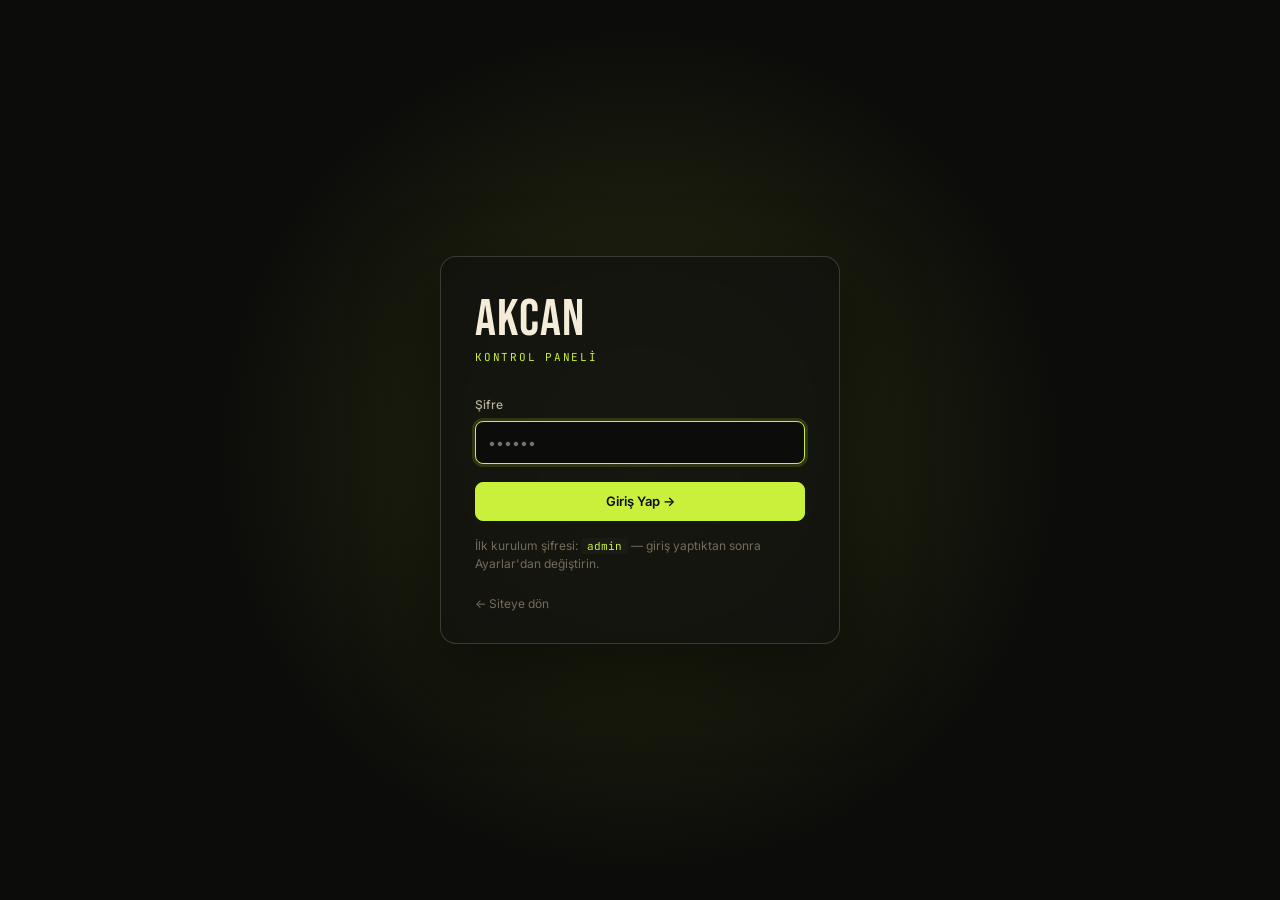
<file: admin.html>
<!DOCTYPE html>
<html lang="tr">
<head>
  <meta charset="utf-8">
  <meta name="viewport" content="width=device-width, initial-scale=1">
  <title>Kontrol Paneli</title>
  <meta name="robots" content="noindex, nofollow">
  <link rel="icon" type="image/svg+xml" href="favicon.svg">
  <link rel="preconnect" href="https://fonts.googleapis.com">
  <link rel="preconnect" href="https://fonts.gstatic.com" crossorigin>
  <link href="https://fonts.googleapis.com/css2?family=Bebas+Neue&family=Fraunces:ital,opsz,wght@0,9..144,300..700;1,9..144,300..700&family=JetBrains+Mono:wght@400;500&family=Inter:wght@400;500;600&display=swap" rel="stylesheet">
  <link rel="stylesheet" href="css/admin.css">
</head>
<body>

  <!-- Giriş ekranı -->
  <section class="login" id="login" hidden>
    <div class="login-glow"></div>
    <form class="login-card" id="loginForm" autocomplete="off">
      <div class="login-brand" id="loginBrand">Akcan</div>
      <div class="login-sub">Kontrol Paneli</div>
      <label class="fld">
        <span>Şifre</span>
        <input type="password" id="loginPass" placeholder="••••••" autofocus required>
      </label>
      <button class="btn btn-acid btn-block" type="submit">Giriş Yap →</button>
      <p class="login-hint" id="loginHint">İlk kurulum şifresi: <code>admin</code> — giriş yaptıktan sonra Ayarlar'dan değiştirin.</p>
      <p class="login-err" id="loginErr" hidden>Şifre hatalı.</p>
      <a class="login-back" href="index.html">← Siteye dön</a>
    </form>
  </section>

  <!-- Panel -->
  <div class="shell" id="shell" hidden>
    <aside class="side" id="side">
      <div class="side-top">
        <a class="side-brand" href="#dashboard" id="sideBrand">Akcan</a>
        <span class="side-tag">Panel</span>
      </div>
      <nav class="side-nav" id="sideNav">
        <div class="side-grp">Genel</div>
        <a href="#dashboard" data-v="dashboard"><i>◎</i>Gösterge Paneli</a>
        <a href="#onizleme" data-v="onizleme"><i>◧</i>Önizleme</a>
        <div class="side-grp">İçerik</div>
        <a href="#videos" data-v="videos"><i>▶</i>Videolar</a>
        <a href="#posts" data-v="posts"><i>✎</i>Yazılar</a>
        <a href="#podcasts" data-v="podcasts"><i>◉</i>Podcast</a>
        <a href="#remixes" data-v="remixes"><i>♫</i>Remixler</a>
        <a href="#books" data-v="books"><i>❐</i>Kitaplar</a>
        <a href="#resources" data-v="resources"><i>❖</i>Kaynaklar</a>
        <a href="#pages" data-v="pages"><i>▤</i>Özel Sayfalar</a>
        <div class="side-grp">Site</div>
        <a href="#featured" data-v="featured"><i>★</i>Öne Çıkan (Hero)</a>
        <a href="#menu" data-v="menu"><i>☰</i>Menü Yönetimi</a>
        <a href="#about" data-v="about"><i>☺</i>Hakkında</a>
        <a href="#sosyal" data-v="sosyal"><i>@</i>Sosyal Medya</a>
        <a href="#settings" data-v="settings"><i>⚙</i>Ayarlar & Tema</a>
        <a href="#yayin" data-v="yayin"><i>⇪</i>Yayın & SEO</a>
        <a href="#backup" data-v="backup"><i>⇅</i>Yedekleme</a>
      </nav>
      <div class="side-foot">
        <a class="pubpill" id="pubStatus" href="#yayin" hidden></a>
        <a class="btn btn-ghost btn-block" href="#onizleme">Siteyi Görüntüle</a>
        <button class="btn btn-link btn-block" id="logout">Çıkış Yap</button>
      </div>
    </aside>

    <div class="main">
      <header class="topbar">
        <button class="hamb" id="hamb" aria-label="Menü"><span></span></button>
        <div class="crumbs" id="crumbs"></div>
        <div class="top-actions" id="topActions"></div>
      </header>
      <div class="view" id="view"></div>
    </div>
  </div>

  <div class="toasts" id="toasts"></div>
  <input type="file" id="hiddenFile" accept="image/*" hidden>

  <script src="js/ornek-icerik.js"></script>
  <script src="js/store.js"></script>
  <script src="js/render.js"></script>
  <script src="js/seo.js"></script>
  <script src="js/yayin.js"></script>
  <script src="js/admin.js"></script>
</body>
</html>
</file>
<file: css/admin.css>
/* ==========================================================================
   Akcan — Kontrol Paneli Stilleri
   ========================================================================== */
:root {
  --bg: #0C0C0A;
  --bg-2: #131310;
  --bg-3: #1A1A16;
  --bg-4: #22221C;
  --fg: #F4ECD8;
  --fg-2: #B8B09A;
  --fg-3: #736C5A;
  --acid: #C9F03A;
  --ink: #0C0C0A;
  --danger: #FF5A4E;
  --rule: rgba(244, 236, 216, .1);
  --rule-2: rgba(244, 236, 216, .18);
  --serif: "Fraunces", Georgia, serif;
  --disp: "Bebas Neue", "Oswald", sans-serif;
  --mono: "JetBrains Mono", ui-monospace, monospace;
  --sans: "Inter", system-ui, -apple-system, "Segoe UI", sans-serif;
  --ease: cubic-bezier(.2, .8, .2, 1);
  --side-w: 260px;
  --view-w: 1240px;
}
* { box-sizing: border-box; }
html, body { margin: 0; background: var(--bg); color: var(--fg); }
body { font-family: var(--sans); font-size: 14px; line-height: 1.5; -webkit-font-smoothing: antialiased; }
a { color: inherit; text-decoration: none; }
button, input, select, textarea { font: inherit; color: inherit; }
::selection { background: var(--acid); color: var(--ink); }
code { font-family: var(--mono); font-size: .92em; background: var(--bg-3); padding: 1px 6px; border-radius: 4px; color: var(--acid); }
[hidden] { display: none !important; }

/* ---------- Butonlar ---------- */
.btn { display: inline-flex; align-items: center; justify-content: center; gap: 8px; padding: 9px 16px; border-radius: 8px; border: 1px solid var(--rule-2); background: var(--bg-3); color: var(--fg); cursor: pointer; font-size: 13px; font-weight: 500; white-space: nowrap; transition: all .18s var(--ease); }
.btn:hover { border-color: var(--fg-3); background: var(--bg-4); }
.btn-acid { background: var(--acid); border-color: var(--acid); color: var(--ink); font-weight: 600; }
.btn-acid:hover { background: color-mix(in srgb, var(--acid) 85%, #fff); border-color: var(--acid); }
.btn-ghost { background: transparent; }
.btn-danger { color: var(--danger); border-color: color-mix(in srgb, var(--danger) 40%, transparent); background: transparent; }
.btn-danger:hover { background: var(--danger); color: #fff; border-color: var(--danger); }
.btn-link { background: transparent; border-color: transparent; color: var(--fg-3); }
.btn-link:hover { background: transparent; border-color: transparent; color: var(--fg); }
.btn-sm { padding: 6px 11px; font-size: 12px; border-radius: 6px; }
.btn-icon { width: 32px; height: 32px; padding: 0; }
.btn-block { width: 100%; }

/* ---------- Giriş ---------- */
.login { min-height: 100vh; display: flex; align-items: center; justify-content: center; position: relative; overflow: hidden; padding: 20px; }
.login-glow { position: absolute; left: 50%; top: 50%; width: 1000px; height: 1000px; transform: translate(-50%, -50%); background: radial-gradient(circle, color-mix(in srgb, var(--acid) 16%, transparent), transparent 60%); pointer-events: none; }
.login-card { position: relative; width: min(400px, 100%); background: rgba(19, 19, 16, .85); backdrop-filter: blur(12px); border: 1px solid var(--rule-2); border-radius: 16px; padding: 40px 34px 30px; box-shadow: 0 30px 80px rgba(0, 0, 0, .5); }
.login-brand { font-family: var(--disp); font-size: 52px; line-height: .9; text-transform: uppercase; letter-spacing: .02em; }
.login-sub { font-family: var(--mono); font-size: 11px; letter-spacing: .16em; text-transform: uppercase; color: var(--acid); margin: 6px 0 30px; }
.login-hint { color: var(--fg-3); font-size: 12px; margin: 16px 0 0; }
.login-err { color: var(--danger); font-size: 13px; margin: 10px 0 0; }
.login-back { display: inline-block; margin-top: 22px; font-size: 12px; color: var(--fg-3); }
.login-back:hover { color: var(--acid); }
.shake { animation: shake .4s; }
@keyframes shake { 20%, 60% { transform: translateX(-8px); } 40%, 80% { transform: translateX(8px); } }

/* ---------- Kabuk ---------- */
.shell { display: flex; min-height: 100vh; }
.side { position: fixed; top: 0; left: 0; bottom: 0; width: var(--side-w); background: var(--bg-2); border-right: 1px solid var(--rule); display: flex; flex-direction: column; z-index: 40; transition: transform .25s var(--ease); }
.side-top { display: flex; align-items: baseline; gap: 10px; padding: 24px 22px 18px; border-bottom: 1px solid var(--rule); }
.side-brand { font-family: var(--disp); font-size: 30px; line-height: 1; text-transform: uppercase; letter-spacing: .02em; max-width: 160px; overflow: hidden; text-overflow: ellipsis; white-space: nowrap; }
.side-tag { font-family: var(--mono); font-size: 10px; letter-spacing: .14em; text-transform: uppercase; color: var(--ink); background: var(--acid); padding: 2px 7px; border-radius: 4px; }
.side-nav { flex: 1; overflow-y: auto; padding: 10px 12px; }
.side-grp { font-family: var(--mono); font-size: 10px; letter-spacing: .14em; text-transform: uppercase; color: var(--fg-3); padding: 16px 10px 6px; }
.side-nav a { display: flex; align-items: center; gap: 12px; padding: 9px 10px; border-radius: 8px; color: var(--fg-2); font-weight: 500; transition: all .15s var(--ease); }
.side-nav a i { font-style: normal; width: 18px; text-align: center; color: var(--fg-3); transition: color .15s; }
.side-nav a:hover { background: var(--bg-3); color: var(--fg); }
.side-nav a.on { background: color-mix(in srgb, var(--acid) 12%, transparent); color: var(--acid); }
.side-nav a.on i { color: var(--acid); }
.side-foot { padding: 14px; border-top: 1px solid var(--rule); display: flex; flex-direction: column; gap: 6px; }

.main { flex: 1; margin-left: var(--side-w); min-width: 0; }
/* Üst çubuk içeriği, geniş ekranda ortalanan .view sütunuyla aynı hizada başlar */
.topbar { position: sticky; top: 0; z-index: 30; display: flex; align-items: center; gap: 16px; padding: 14px max(32px, calc((100% - var(--view-w)) / 2 + 32px)); background: rgba(12, 12, 10, .85); backdrop-filter: blur(10px); -webkit-backdrop-filter: blur(10px); border-bottom: 1px solid var(--rule); min-height: 64px; }
.crumbs { flex: 1; font-family: var(--mono); font-size: 11px; letter-spacing: .1em; text-transform: uppercase; color: var(--fg-3); min-width: 0; white-space: nowrap; overflow: hidden; text-overflow: ellipsis; }
.crumbs a:hover { color: var(--acid); }
.crumbs b { color: var(--fg); font-weight: 500; }
.top-actions { display: flex; gap: 8px; }
.hamb { display: none; width: 38px; height: 38px; border: 1px solid var(--rule-2); background: transparent; border-radius: 8px; cursor: pointer; align-items: center; justify-content: center; }
.hamb span, .hamb span::before, .hamb span::after { display: block; width: 16px; height: 2px; background: var(--fg-2); position: relative; }
.hamb span::before, .hamb span::after { content: ""; position: absolute; left: 0; }
.hamb span::before { top: -5px; } .hamb span::after { top: 5px; }
.view { padding: 32px; max-width: var(--view-w); margin: 0 auto; animation: viewIn .3s var(--ease); }
@keyframes viewIn { from { opacity: 0; transform: translateY(6px); } to { opacity: 1; transform: none; } }

@media (max-width: 960px) {
  .side { width: min(var(--side-w), 86vw); transform: translateX(-100%); visibility: hidden; transition: transform .25s var(--ease), visibility 0s linear .25s; padding-bottom: env(safe-area-inset-bottom); overscroll-behavior: contain; }
  .side.open { transform: none; visibility: visible; box-shadow: 20px 0 60px rgba(0, 0, 0, .5); transition: transform .25s var(--ease); }
  .side-nav a { padding: 11px 10px; }
  .main { margin-left: 0; }
  .hamb { display: inline-flex; }
  .view { padding: 22px 18px calc(32px + env(safe-area-inset-bottom)); }
  .topbar { padding: 12px 18px; }
}

/* ---------- Başlıklar ---------- */
.vh { display: flex; align-items: flex-end; justify-content: space-between; gap: 20px; flex-wrap: wrap; margin-bottom: 26px; }
.vh h1 { font-family: var(--serif); font-weight: 400; font-size: 40px; line-height: 1.05; letter-spacing: -.015em; margin: 0; }
.vh p { color: var(--fg-3); margin: 6px 0 0; max-width: 60ch; }
.vh-actions { display: flex; gap: 8px; flex-wrap: wrap; align-items: center; }
@media (max-width: 600px) {
  .vh { gap: 14px; margin-bottom: 20px; }
  .vh h1 { font-size: 30px; }
  .vh > div:first-child { width: 100%; }
  .vh-actions { width: 100%; }
  .vh-actions > * { flex: 1 1 0; }
}

/* ---------- Kartlar ---------- */
.card { background: var(--bg-2); border: 1px solid var(--rule); border-radius: 12px; padding: 22px; }
.card + .card { margin-top: 18px; }
.card h3 { font-family: var(--mono); font-weight: 400; font-size: 11px; letter-spacing: .14em; text-transform: uppercase; color: var(--fg-3); margin: 0 0 16px; }
/* 6 kart: 6 / 3 / 2 kolon — her kırılımda tam bölünür, satırda yalnız kart kalmaz */
.stats { display: grid; grid-template-columns: repeat(6, minmax(0, 1fr)); gap: 14px; margin-bottom: 18px; }
@media (max-width: 1280px) { .stats { grid-template-columns: repeat(3, minmax(0, 1fr)); } }
@media (max-width: 600px) { .stats { grid-template-columns: repeat(2, minmax(0, 1fr)); gap: 10px; } }
.stat { position: relative; overflow: hidden; display: block; background: var(--bg-2); border: 1px solid var(--rule); border-radius: 12px; padding: 20px; transition: border-color .2s, transform .2s var(--ease); }
.stat:hover { border-color: var(--acid); transform: translateY(-2px); }
.stat .n { font-family: var(--disp); font-size: 54px; line-height: .9; color: var(--acid); }
.stat .l { font-family: var(--mono); font-size: 11px; letter-spacing: .1em; text-transform: uppercase; color: var(--fg-2); margin-top: 8px; }
.stat .ic { position: absolute; right: 16px; top: 14px; font-size: 22px; color: var(--fg-3); opacity: .6; }
@media (max-width: 600px) {
  .stat { padding: 16px; }
  .stat .n { font-size: 44px; }
  .stat .l { font-size: 10px; letter-spacing: .06em; }
}
/* minmax(0, …): uzun başlıklar sütunu genişletip sayfayı yatay taşırmasın */
.grid2 { display: grid; grid-template-columns: minmax(0, 1.5fr) minmax(0, 1fr); gap: 18px; }
@media (max-width: 960px) { .grid2 { grid-template-columns: minmax(0, 1fr); } }
.quick { display: grid; grid-template-columns: repeat(2, minmax(0, 1fr)); gap: 10px; }
.quick .btn { justify-content: flex-start; padding: 14px; white-space: normal; text-align: left; }

/* Gösterge paneli: öne çıkan manşet kartı */
.hcard { margin-bottom: 18px; border-color: color-mix(in srgb, var(--acid) 35%, transparent); background: linear-gradient(135deg, color-mix(in srgb, var(--acid) 6%, transparent), var(--bg-2) 60%); }
.hcard-head { display: flex; justify-content: space-between; align-items: center; flex-wrap: wrap; gap: 12px; margin-bottom: 14px; }
.hcard-eye { font-family: var(--disp); font-size: 13px; letter-spacing: .15em; text-transform: uppercase; color: var(--acid); }
.hcard-title { display: block; font-family: var(--serif); font-size: 22px; line-height: 1.2; margin-top: 4px; color: var(--fg); }
.hcard-title:hover { color: var(--acid); }
.hcard-body { display: flex; gap: 14px; align-items: center; color: var(--fg-2); font-size: 13px; }
.hcard-thumb { width: 72px; height: 42px; flex: none; border-radius: 4px; border: 1px solid var(--rule); background: var(--bg-4) center/cover no-repeat; }
.hcard-body .pill { font-size: 10px; padding: 2px 8px; margin-right: 8px; cursor: default; }
@media (max-width: 600px) {
  .hcard-head .btn { width: 100%; }
  .hcard-body { align-items: flex-start; }
}
.recent { list-style: none; margin: 0; padding: 0; }
.recent li { display: flex; align-items: center; gap: 12px; padding: 10px 0; border-top: 1px solid var(--rule); }
.recent li:first-child { border-top: 0; }
.recent .ty { font-family: var(--mono); font-size: 10px; letter-spacing: .08em; text-transform: uppercase; color: var(--acid); width: 64px; flex: none; }
.recent .tt { flex: 1; min-width: 0; white-space: nowrap; overflow: hidden; text-overflow: ellipsis; }
.recent .tt:hover { color: var(--acid); }
.recent .dt { font-family: var(--mono); font-size: 11px; color: var(--fg-3); white-space: nowrap; }
@media (max-width: 600px) {
  .recent li { gap: 10px; }
  .recent .ty { width: 54px; font-size: 9px; }
  .recent .pill { display: none; }
}
.meter { height: 8px; background: var(--bg-4); border-radius: 4px; overflow: hidden; margin: 10px 0 6px; }
.meter > div { height: 100%; background: var(--acid); border-radius: 4px; }
.muted { color: var(--fg-3); font-size: 12px; }
.alert { display: flex; gap: 12px; align-items: flex-start; padding: 14px 16px; border-radius: 10px; border: 1px solid color-mix(in srgb, var(--acid) 40%, transparent); background: color-mix(in srgb, var(--acid) 7%, transparent); margin-bottom: 18px; color: var(--fg); }
.alert.warn { border-color: color-mix(in srgb, #FFB020 50%, transparent); background: color-mix(in srgb, #FFB020 8%, transparent); }
.alert b { color: var(--acid); }
.alert.warn b { color: #FFB020; }

/* ---------- Tablo ---------- */
.toolbar { display: flex; gap: 10px; align-items: center; flex-wrap: wrap; margin-bottom: 14px; }
.search { flex: 1; min-width: 200px; max-width: 360px; position: relative; }
/* [type=search]: genel form kuralı sonra geldiği için sol boşluk eziliyor, simge metnin üstüne biniyordu */
.search input[type=search] { width: 100%; padding: 9px 12px 9px 34px; }
.search::before { content: "⌕"; position: absolute; left: 12px; top: 50%; transform: translateY(-52%); color: var(--fg-3); font-size: 16px; }
.tbl-wrap { background: var(--bg-2); border: 1px solid var(--rule); border-radius: 12px; overflow: auto; }
.tbl { width: 100%; border-collapse: collapse; min-width: 640px; }
.tbl th { text-align: left; font-family: var(--mono); font-weight: 400; font-size: 10px; letter-spacing: .12em; text-transform: uppercase; color: var(--fg-3); padding: 12px 16px; border-bottom: 1px solid var(--rule); background: var(--bg-2); }
.tbl td { padding: 12px 16px; border-bottom: 1px solid var(--rule); vertical-align: middle; }
.tbl tr:last-child td { border-bottom: 0; }
.tbl tbody tr { transition: background .15s; }
.tbl tbody tr:hover { background: var(--bg-3); }
.tbl .ti { display: flex; align-items: center; gap: 14px; min-width: 0; }
.tbl .th { width: 64px; height: 40px; flex: none; border-radius: 5px; background: var(--bg-4) center/cover no-repeat; border: 1px solid var(--rule); }
.tbl .th.sq { width: 40px; }
.tbl .tn { font-weight: 500; color: var(--fg); cursor: pointer; }
.tbl .tn:hover { color: var(--acid); }
.tbl .ts { font-size: 12px; color: var(--fg-3); margin-top: 2px; }
.tbl .acts { display: flex; gap: 6px; justify-content: flex-end; }
.tbl .dt { font-family: var(--mono); font-size: 12px; color: var(--fg-2); white-space: nowrap; }
.pill { display: inline-flex; align-items: center; gap: 6px; font-family: var(--mono); font-size: 10px; letter-spacing: .08em; text-transform: uppercase; padding: 4px 10px; border-radius: 999px; border: 1px solid var(--rule-2); color: var(--fg-3); background: transparent; cursor: pointer; }
.pill::before { content: ""; width: 6px; height: 6px; border-radius: 50%; background: currentColor; }
.pill.on { color: var(--acid); border-color: color-mix(in srgb, var(--acid) 40%, transparent); background: color-mix(in srgb, var(--acid) 8%, transparent); }
.star { color: var(--acid); margin-left: 6px; font-size: 12px; }
.smp { display: inline-block; margin-left: 8px; padding: 1px 7px; border: 1px solid var(--rule-2); border-radius: 4px; font-size: 10px; font-weight: 500; letter-spacing: .06em; text-transform: uppercase; color: var(--fg-3); vertical-align: 2px; }
.smp.warn { color: #FFB020; border-color: color-mix(in srgb, #FFB020 50%, transparent); }
/* Mobil: tablo satırları kartlara dönüşür — başlık / tarih + durum / eşit genişlikte işlemler */
@media (max-width: 720px) {
  .tbl { min-width: 0; }
  .tbl thead { display: none; }
  .tbl tbody { display: block; }
  .tbl tr { display: grid; grid-template-columns: minmax(0, 1fr) auto; align-items: center; gap: 12px; padding: 14px 16px; border-bottom: 1px solid var(--rule); }
  .tbl tbody tr:last-child { border-bottom: 0; }
  .tbl td { display: block; padding: 0; border: 0; }
  .tbl td:first-child, .tbl td:last-child { grid-column: 1 / -1; }
  .tbl td:nth-child(3) { justify-self: end; }
  .tbl .acts { justify-content: stretch; }
  .tbl .acts > * { flex: 1 1 0; }
}
.empty { padding: 60px 20px; text-align: center; color: var(--fg-3); }
.empty b { display: block; font-family: var(--serif); font-weight: 400; font-size: 24px; color: var(--fg-2); margin-bottom: 8px; }

/* ---------- Form ---------- */
input[type=text], input[type=url], input[type=email], input[type=number], input[type=date], input[type=password], input[type=search], select, textarea {
  width: 100%; background: var(--bg); border: 1px solid var(--rule-2); border-radius: 8px; padding: 10px 12px; outline: 0; transition: border-color .15s, box-shadow .15s;
}
input:focus, select:focus, textarea:focus { border-color: var(--acid); box-shadow: 0 0 0 3px color-mix(in srgb, var(--acid) 15%, transparent); }
textarea { resize: vertical; min-height: 90px; line-height: 1.55; }
input[type=date] { color-scheme: dark; }
select { appearance: none; background-image: linear-gradient(45deg, transparent 50%, var(--fg-3) 50%), linear-gradient(135deg, var(--fg-3) 50%, transparent 50%); background-position: calc(100% - 18px) 50%, calc(100% - 13px) 50%; background-size: 5px 5px; background-repeat: no-repeat; padding-right: 34px; }
.fld { display: block; margin-bottom: 18px; }
.fld > span, .fld-l { display: block; font-size: 12px; font-weight: 500; color: var(--fg-2); margin-bottom: 7px; }
.fld small, .help { display: block; color: var(--fg-3); font-size: 12px; margin-top: 6px; }
.fld .req { color: var(--acid); }
.fld-title input { font-family: var(--serif); font-size: 26px; padding: 12px 14px; }
.form-grid { display: grid; grid-template-columns: minmax(0, 1fr) 320px; gap: 22px; align-items: start; }
.form-main, .form-side { min-width: 0; }
.form-side { position: sticky; top: 84px; display: flex; flex-direction: column; gap: 18px; }
.form-side .card { margin: 0; }
.row2 { display: grid; grid-template-columns: 1fr 1fr; gap: 14px; }
@media (max-width: 1100px) { .form-grid { grid-template-columns: minmax(0, 1fr); } .form-side { position: static; } }
@media (max-width: 600px) { .row2 { grid-template-columns: 1fr; } }
.form-foot { display: flex; gap: 10px; justify-content: flex-end; margin-top: 10px; }
@media (max-width: 600px) { .form-foot > * { flex: 1 1 0; } }

/* Öne çıkan manşet ince ayar alanları */
.feat-grid { display: grid; grid-template-columns: repeat(2, minmax(0, 1fr)); gap: 0 16px; }
@media (max-width: 600px) { .feat-grid { grid-template-columns: minmax(0, 1fr); } }


.empty-acts { display: flex; justify-content: center; flex-wrap: wrap; gap: 8px; }
.backup-grid { display: grid; grid-template-columns: repeat(2, minmax(0, 1fr)); gap: 14px; }
@media (max-width: 760px) { .backup-grid { grid-template-columns: minmax(0, 1fr); } }

/* Kaydırıcı + altında iki uçta etiket */
.range { width: 100%; accent-color: var(--acid); cursor: pointer; margin: 0; }
.range-labels { display: flex; justify-content: space-between; gap: 12px; margin-top: 6px; font-size: 11px; color: var(--fg-3); }

/* Anahtar (toggle) */
.sw { display: flex; align-items: center; justify-content: space-between; gap: 12px; padding: 10px 0; cursor: pointer; user-select: none; }
.sw + .sw { border-top: 1px solid var(--rule); }
.sw .swl { font-weight: 500; }
.sw .swl small { display: block; font-weight: 400; color: var(--fg-3); font-size: 12px; margin-top: 2px; }
.sw input { display: none; }
.sw .tg { position: relative; width: 40px; height: 22px; border-radius: 999px; background: var(--bg-4); border: 1px solid var(--rule-2); flex: none; transition: all .2s var(--ease); }
.sw .tg::after { content: ""; position: absolute; left: 2px; top: 2px; width: 16px; height: 16px; border-radius: 50%; background: var(--fg-3); transition: all .2s var(--ease); }
.sw input:checked + .tg { background: var(--acid); border-color: var(--acid); }
.sw input:checked + .tg::after { left: 20px; background: var(--ink); }

/* Sosyal medya: adres + görünürlük anahtarı */
.so-list { display: grid; grid-template-columns: 1fr 1fr; gap: 12px; }
.so-row { display: grid; grid-template-columns: 42px minmax(0, 1fr) auto; align-items: center; gap: 14px; padding: 14px 16px; background: var(--bg); border: 1px solid var(--rule); border-radius: 10px; transition: border-color .2s var(--ease); }
.so-row:focus-within { border-color: var(--rule-2); }
.so-ic { display: inline-flex; align-items: center; justify-content: center; width: 42px; height: 42px; border-radius: 50%; border: 1px solid var(--rule-2); color: var(--acid); transition: all .2s var(--ease); }
.so-ic svg { width: 18px; height: 18px; }
.so-row .fld { margin: 0; }
.so-row .sw { padding: 0; gap: 10px; }
.so-st { width: 34px; text-align: right; font-size: 12px; color: var(--acid); }
.so-hint { margin-top: 6px; font-size: 11.5px; color: var(--fg-3); }
.so-hint.ok { color: var(--acid); }
.so-hint.warn { color: #FFB020; }
.so-row.off .so-ic { color: var(--fg-3); border-color: var(--rule); opacity: .6; }
.so-row.off .fld input { opacity: .45; }
.so-row.off .so-st { color: var(--fg-3); }
@media (max-width: 1100px) { .so-list { grid-template-columns: minmax(0, 1fr); } }
@media (max-width: 600px) {
  .so-row { grid-template-columns: 36px minmax(0, 1fr); padding: 12px; gap: 10px 12px; }
  .so-ic { width: 36px; height: 36px; }
  .so-row .sw { grid-column: 2; justify-content: flex-end; flex-direction: row-reverse; }
  .so-st { width: auto; text-align: left; }
}

/* Görsel alanı */
.imgf .prev { position: relative; aspect-ratio: 16/9; max-height: 280px; border-radius: 8px; border: 1px dashed var(--rule-2); background: var(--bg) center/cover no-repeat; display: flex; align-items: center; justify-content: center; color: var(--fg-3); font-size: 12px; margin-bottom: 8px; overflow: hidden; cursor: pointer; transition: border-color .2s; }
.imgf .prev:hover { border-color: var(--acid); }
.imgf .prev.sq { aspect-ratio: 1; max-height: 340px; }
.imgf .prev.tall { aspect-ratio: 2/3; max-height: none; max-width: 220px; margin-inline: auto; }
.imgf .prev.has { border-style: solid; color: transparent; }
.imgf .prev .x { position: absolute; top: 6px; right: 6px; width: 26px; height: 26px; border-radius: 50%; background: rgba(0, 0, 0, .7); color: #fff; border: 0; cursor: pointer; display: none; }
.imgf .prev.has .x { display: block; }
.imgf .ctl { display: flex; gap: 6px; }
.imgf .ctl input { flex: 1; font-size: 12px; padding: 8px 10px; }

/* Etiket girişi */
.tagin { display: flex; flex-wrap: wrap; gap: 6px; padding: 7px; background: var(--bg); border: 1px solid var(--rule-2); border-radius: 8px; cursor: text; }
.tagin:focus-within { border-color: var(--acid); box-shadow: 0 0 0 3px color-mix(in srgb, var(--acid) 15%, transparent); }
.tagin .tg-i { display: inline-flex; align-items: center; gap: 6px; background: var(--bg-4); border: 1px solid var(--rule-2); border-radius: 999px; padding: 3px 6px 3px 11px; font-size: 12px; }
.tagin .tg-i button { border: 0; background: transparent; color: var(--fg-3); cursor: pointer; padding: 0 3px; font-size: 14px; line-height: 1; }
.tagin .tg-i button:hover { color: var(--danger); }
.tagin input { flex: 1; min-width: 100px; border: 0 !important; box-shadow: none !important; padding: 4px; background: transparent; }

/* YouTube önizleme */
.ytprev { max-width: 420px; margin-top: 10px; aspect-ratio: 16/9; border-radius: 8px; background: var(--bg) center/cover no-repeat; border: 1px solid var(--rule); display: none; }
.ytprev.has { display: block; }

/* ---------- Zengin metin editörü ---------- */
/* .rte'de overflow:hidden yok: yapışkan araç çubuğunu kendi içinde 64px aşağı itip boşluk oluşturuyordu */
.rte { border: 1px solid var(--rule-2); border-radius: 10px; background: var(--bg); }
.rte:focus-within { border-color: var(--acid); }
.rte-bar { display: flex; flex-wrap: wrap; gap: 2px; padding: 6px; border-bottom: 1px solid var(--rule); border-radius: 9px 9px 0 0; background: var(--bg-2); position: sticky; top: 64px; z-index: 5; }
.rte-bar button { min-width: 32px; height: 32px; padding: 0 8px; border: 0; border-radius: 6px; background: transparent; color: var(--fg-2); cursor: pointer; font-size: 13px; font-weight: 600; transition: all .12s; }
.rte-bar button:hover { background: var(--bg-4); color: var(--fg); }
.rte-bar button.on { background: var(--acid); color: var(--ink); }
.rte-bar .sep { width: 1px; background: var(--rule-2); margin: 6px 4px; }
.rte-body { min-height: 320px; padding: 22px 26px; outline: 0; font-family: var(--serif); font-size: 18px; line-height: 1.7; color: #E8E0CC; }
.rte-body:empty::before { content: attr(data-ph); color: var(--fg-3); font-style: italic; }
.rte-body p { margin: 0 0 1em; }
.rte-body h2 { font-weight: 500; font-size: 28px; margin: 1.4em 0 .4em; color: var(--fg); }
.rte-body h3 { font-weight: 500; font-size: 22px; margin: 1.2em 0 .4em; color: var(--fg); }
.rte-body a { color: var(--acid); }
.rte-body blockquote { margin: 1.2em 0; padding-left: 22px; border-left: 3px solid var(--acid); font-style: italic; font-size: 22px; color: var(--fg); }
.rte-body img { max-width: 100%; height: auto; border-radius: 4px; }
.rte-body .embed { position: relative; aspect-ratio: 16/9; background: #000; margin: 1em 0; }
.rte-body .embed iframe { position: absolute; inset: 0; width: 100%; height: 100%; border: 0; pointer-events: none; }
.rte-body hr { border: 0; height: 1px; background: var(--rule-2); margin: 2em 0; }
.rte-body li::marker { color: var(--acid); }
.rte-src { display: block; width: 100%; min-height: 320px; border: 0 !important; border-radius: 0 0 9px 9px !important; box-shadow: none !important; font-family: var(--mono); font-size: 13px; padding: 18px; background: var(--bg); }
.rte-body { overflow-wrap: anywhere; }
.rte-body::after { content: ""; display: block; clear: both; }
/* Editör içi görsel önizlemesi: sitedeki yerleşime benzer, tıklanınca düzenlenir */
.rte-body figure { position: relative; max-width: 70%; margin: 1.4em auto; cursor: pointer; outline: 1px dashed transparent; outline-offset: 6px; transition: outline-color .15s; }
.rte-body figure:hover { outline-color: var(--acid); }
.rte-body figure img { display: block; width: 100%; height: auto; margin: 0; border-radius: 4px; }
.rte-body figure::after { content: "ORTADA"; position: absolute; top: 8px; left: 8px; padding: 2px 7px; border-radius: 3px; background: rgba(0, 0, 0, .72); color: var(--acid); font-family: var(--mono); font-size: 10px; letter-spacing: .08em; }
.rte-body figure.flo { float: right; width: 42%; max-width: none; margin: 4px 0 12px 24px; }
.rte-body figure.flo::after { content: "SAĞA YASLI"; }
.rte-body figure.flo-left { float: left; margin: 4px 24px 12px 0; }
.rte-body figure.flo-left::after { content: "SOLA YASLI"; }
.rte-body figure.wide { width: 100%; max-width: none; clear: both; }
.rte-body figure.wide::after { content: "GENİŞ"; }
.rte-body figcaption { margin-top: 8px; font-family: var(--mono); font-size: 11px; line-height: 1.5; color: var(--fg-2); }
.rte-body figcaption .cr { display: block; color: var(--fg-3); }
.rte-body blockquote .bq-kim { display: block; margin-top: 6px; font-family: var(--mono); font-size: 12px; font-style: normal; color: var(--fg-3); }

/* ---------- Küçük form penceresi (görsel / alıntı ekleme) ---------- */
.dlg-back { position: fixed; inset: 0; z-index: 150; display: flex; align-items: center; justify-content: center; padding: 20px; background: rgba(0, 0, 0, .6); backdrop-filter: blur(4px); -webkit-backdrop-filter: blur(4px); animation: dlgFade .15s ease-out; }
.dlg { width: min(520px, 100%); max-height: calc(100vh - 40px); overflow-y: auto; padding: 22px; border: 1px solid var(--rule-2); border-radius: 14px; background: var(--bg-2); box-shadow: 0 30px 80px rgba(0, 0, 0, .6); }
.dlg h3 { margin: 0 0 18px; font-family: var(--serif); font-weight: 400; font-size: 24px; }
.dlg-foot { display: flex; align-items: center; gap: 8px; margin-top: 6px; }
.dlg-sp { flex: 1; }
.dlg .imgf .prev { max-height: 200px; }
@keyframes dlgFade { from { opacity: 0; } to { opacity: 1; } }
@media (max-width: 600px) {
  .dlg-back { align-items: flex-end; padding: 0; }
  .dlg { max-height: 92vh; border-radius: 14px 14px 0 0; padding-bottom: calc(22px + env(safe-area-inset-bottom)); }
  .dlg-sp { display: none; }
  .dlg-foot .btn { flex: 1 1 0; }
  .rte-body figure, .rte-body figure.flo { float: none; width: 100%; max-width: none; margin: 1.2em 0; }
}
@media (max-width: 600px) {
  /* Araç çubuğu mobilde tek satır, yatay kaydırılabilir */
  .rte-bar { flex-wrap: nowrap; overflow-x: auto; scrollbar-width: none; -webkit-overflow-scrolling: touch; }
  .rte-bar::-webkit-scrollbar { display: none; }
  .rte-bar button, .rte-bar .sep { flex: none; }
  .rte-bar button { height: 36px; }
  .rte-body { min-height: 260px; padding: 16px; font-size: 17px; }
  .fld-title input { font-size: 22px; }
}

/* ---------- Menü yöneticisi ---------- */
.mlist { display: flex; flex-direction: column; gap: 10px; }
.mrow { display: grid; grid-template-columns: 26px 1.1fr 1fr 1.3fr auto; gap: 10px; align-items: center; padding: 12px; background: var(--bg-2); border: 1px solid var(--rule); border-radius: 10px; transition: border-color .15s, opacity .15s, transform .15s; }
.mrow.hidden-item { opacity: .55; }
.mrow.drag { opacity: .4; }
.mrow.over { border-color: var(--acid); transform: translateY(2px); }
.mrow .hd { cursor: grab; color: var(--fg-3); text-align: center; font-size: 18px; user-select: none; }
.mrow .hd:active { cursor: grabbing; }
.mrow input, .mrow select { padding: 8px 10px; font-size: 13px; }
.mrow .mact { display: flex; gap: 4px; align-items: center; }
.mrow .vis { display: inline-flex; align-items: center; gap: 6px; font-size: 12px; color: var(--fg-2); cursor: pointer; padding: 0 6px; }
.mrow .vis input { width: auto; accent-color: var(--acid); }
.mprev { display: flex; align-items: center; justify-content: space-between; gap: 20px; padding: 20px 24px; border-radius: 10px; background: var(--bg); border: 1px solid var(--rule); overflow-x: auto; }
.mprev .b { font-family: var(--disp); font-size: 24px; text-transform: uppercase; }
.mprev .l { display: flex; gap: 26px; }
.mprev .l span { font-family: var(--mono); font-size: 11px; letter-spacing: .14em; text-transform: uppercase; color: #B8B09A; white-space: nowrap; }
.mprev .l span:first-child { color: var(--acid); }
@media (max-width: 860px) {
  .mrow { grid-template-columns: 26px 1fr; }
  .mrow > :nth-child(n+3) { grid-column: 2; }
}

/* ---------- Renk seçici ---------- */
.swatches { display: flex; gap: 10px; flex-wrap: wrap; align-items: center; }
.swatch { width: 38px; height: 38px; border-radius: 50%; border: 2px solid transparent; cursor: pointer; box-shadow: inset 0 0 0 1px rgba(0, 0, 0, .2); transition: transform .15s; }
.swatch:hover { transform: scale(1.1); }
.swatch.on { border-color: var(--fg); }
.colorin { display: flex; align-items: center; gap: 10px; }
.colorin input[type=color] { width: 44px; height: 38px; border: 1px solid var(--rule-2); border-radius: 8px; padding: 3px; background: var(--bg); cursor: pointer; }
.colorin input[type=text] { width: 120px; font-family: var(--mono); text-transform: uppercase; }
.colorin input[type=text]::placeholder { text-transform: none; }
.fld .colorin { flex-wrap: wrap; }
.theme-prev { margin-top: 16px; padding: 22px; border-radius: 10px; background: #0C0C0A; border: 1px solid var(--rule); }
.theme-prev .e { font-family: var(--disp); text-transform: uppercase; letter-spacing: .2em; color: var(--acid); font-size: 15px; }
.theme-prev .h { font-family: var(--serif); font-size: 30px; line-height: 1.05; margin: 6px 0 14px; }
.theme-prev .btn { pointer-events: none; }

/* ---------- Toast ---------- */
.toasts { position: fixed; right: 20px; bottom: 20px; z-index: 200; display: flex; flex-direction: column; gap: 8px; }
.toast { display: flex; align-items: center; gap: 10px; padding: 12px 18px; border-radius: 10px; background: var(--bg-3); border: 1px solid var(--rule-2); box-shadow: 0 14px 40px rgba(0, 0, 0, .5); font-weight: 500; animation: tIn .25s var(--ease); }
.toast::before { content: "✓"; width: 22px; height: 22px; border-radius: 50%; background: var(--acid); color: var(--ink); display: flex; align-items: center; justify-content: center; font-size: 12px; font-weight: 700; }
.toast.err::before { content: "!"; background: var(--danger); color: #fff; }
.toast.out { animation: tOut .25s var(--ease) forwards; }
@keyframes tIn { from { opacity: 0; transform: translateY(10px); } to { opacity: 1; transform: none; } }
@keyframes tOut { to { opacity: 0; transform: translateX(20px); } }
@media (max-width: 600px) {
  .toasts { left: 12px; right: 12px; bottom: calc(12px + env(safe-area-inset-bottom)); }
  .toast { width: 100%; }
}

.overlay { position: fixed; inset: 0; background: rgba(0, 0, 0, .55); z-index: 35; }

/* ---------- Öne Çıkan (Hero) Yöneticisi ---------- */
.feat-hero-preview {
  position: relative;
  min-height: 260px;
  border-radius: 12px;
  overflow: hidden;
  display: flex;
  flex-direction: column;
  justify-content: flex-end;
  padding: 34px 28px;
  border: 1px solid var(--rule-2);
  background: var(--bg);
  box-shadow: 0 20px 50px rgba(0,0,0,.6);
}
.feat-hero-preview .fbg {
  position: absolute;
  inset: 0;
  width: 100%;
  height: 100%;
  object-fit: cover;
  opacity: .85;
}
.feat-hero-preview .fgrad {
  position: absolute;
  inset: 0;
  background: linear-gradient(to top, #0C0C0A 0%, rgba(12, 12, 10, .85) 30%, rgba(12, 12, 10, .2) 80%, rgba(12, 12, 10, .05) 100%);
}
.feat-hero-preview .top-grad {
  position: absolute;
  top: 0;
  left: 0;
  right: 0;
  height: 65%;
  background: linear-gradient(180deg, rgba(12, 12, 10, .96) 0%, rgba(12, 12, 10, .82) 22%, rgba(12, 12, 10, .5) 50%, rgba(12, 12, 10, .2) 75%, transparent 100%);
  pointer-events: none;
  z-index: 1;
  transition: opacity .25s ease;
}
.feat-hero-preview .fglow {
  position: absolute;
  left: 20%;
  bottom: -20%;
  width: 400px;
  height: 400px;
  background: radial-gradient(circle, color-mix(in srgb, var(--acid) 20%, transparent), transparent 60%);
  filter: blur(14px);
  pointer-events: none;
}
.feat-hero-preview .fcontent {
  position: relative;
  z-index: 2;
  max-width: 700px;
}
.feat-hero-preview .feye {
  font-family: var(--disp);
  font-size: 14px;
  letter-spacing: .2em;
  text-transform: uppercase;
  color: var(--acid);
  margin-bottom: 8px;
}
.feat-hero-preview .ftitle {
  font-family: var(--serif);
  font-weight: 400;
  font-size: clamp(24px, 3.2vw, 38px);
  line-height: 1.08;
  margin: 0 0 10px;
  color: var(--fg);
}
.feat-hero-preview .fsub {
  color: var(--fg-2);
  font-size: 14px;
  line-height: 1.5;
  margin: 0 0 16px;
  max-width: 54ch;
  display: -webkit-box;
  -webkit-line-clamp: 2;
  -webkit-box-orient: vertical;
  overflow: hidden;
}
.feat-hero-preview .fbtn {
  display: inline-flex;
  align-items: center;
  gap: 8px;
  font-family: var(--disp);
  font-size: 15px;
  letter-spacing: .06em;
  text-transform: uppercase;
  color: var(--fg);
  border-bottom: 2px solid var(--acid);
  padding-bottom: 2px;
}

.feat-modes {
  display: flex;
  gap: 8px;
  flex-wrap: wrap;
  margin-bottom: 16px;
}
.feat-mode-btn {
  padding: 8px 16px;
  border-radius: 8px;
  border: 1px solid var(--rule-2);
  background: var(--bg-3);
  color: var(--fg-2);
  font-size: 12px;
  font-weight: 500;
  cursor: pointer;
  transition: all .2s;
}
.feat-mode-btn:hover {
  background: var(--bg-4);
  color: var(--fg);
}
.feat-mode-btn.on {
  background: color-mix(in srgb, var(--acid) 14%, transparent);
  border-color: var(--acid);
  color: var(--acid);
  font-weight: 600;
}

.feat-item-list {
  display: flex;
  flex-direction: column;
  gap: 8px;
  max-height: 480px;
  overflow-y: auto;
  padding-right: 4px;
}
.feat-item-card {
  display: grid;
  grid-template-columns: 80px 1fr auto;
  gap: 14px;
  align-items: center;
  padding: 10px 14px;
  border-radius: 10px;
  border: 1px solid var(--rule);
  background: var(--bg-2);
  cursor: pointer;
  transition: all .18s var(--ease);
}
.feat-item-card:hover {
  background: var(--bg-3);
  border-color: var(--fg-3);
}
.feat-item-card.is-active {
  border-color: var(--acid);
  background: color-mix(in srgb, var(--acid) 8%, var(--bg-2));
  box-shadow: 0 0 0 1px var(--acid);
}
.feat-item-card .th {
  width: 80px;
  aspect-ratio: 16/9;
  border-radius: 5px;
  background: var(--bg-4) center/cover no-repeat;
  border: 1px solid var(--rule);
}
.feat-item-card .th.sq {
  aspect-ratio: 1;
  width: 50px;
  justify-self: center;
}
.feat-item-card .info {
  min-width: 0;
}
.feat-item-card .tag-badge {
  font-family: var(--mono);
  font-size: 9px;
  letter-spacing: .08em;
  text-transform: uppercase;
  color: var(--acid);
  margin-bottom: 2px;
}
.feat-item-card .title {
  font-weight: 500;
  font-size: 14px;
  color: var(--fg);
  white-space: nowrap;
  overflow: hidden;
  text-overflow: ellipsis;
}
.feat-item-card .date {
  font-family: var(--mono);
  font-size: 11px;
  color: var(--fg-3);
  margin-top: 2px;
}
.feat-item-card .status-btn {
  font-family: var(--mono);
  font-size: 11px;
  letter-spacing: .06em;
  text-transform: uppercase;
  padding: 6px 12px;
  border-radius: 6px;
  border: 1px solid var(--rule-2);
  background: transparent;
  color: var(--fg-3);
  cursor: pointer;
  white-space: nowrap;
  transition: all .15s;
}
.feat-item-card.is-active .status-btn {
  background: var(--acid);
  border-color: var(--acid);
  color: var(--ink);
  font-weight: 600;
}

@media (max-width: 600px) {
  .feat-hero-preview { min-height: 220px; padding: 24px 18px; }
  .feat-hero-preview .ftitle { font-size: 24px; }
  .feat-item-list { max-height: 420px; }
  .feat-mode-btn { flex: 1 1 100%; text-align: left; padding: 11px 14px; }
}

@media (max-width: 540px) {
  .feat-item-card {
    grid-template-columns: 60px minmax(0, 1fr);
    gap: 10px;
  }
  .feat-item-card .th {
    width: 60px;
  }
  .feat-item-card .status-btn {
    grid-column: 1 / -1;
    text-align: center;
    width: 100%;
    padding: 8px 12px;
  }
}


/* Dokunmatik cihazlar: iOS, 16px'ten küçük alanlara odaklanınca sayfayı yakınlaştırır */
@media (pointer: coarse) {
  input[type=text], input[type=url], input[type=email], input[type=number], input[type=date], input[type=password], input[type=search], select, textarea,
  .mrow input, .mrow select, .imgf .ctl input, .rte-src { font-size: 16px; }
  .fld-title input { font-size: 22px; }
}

/* ---------- Yayın & SEO ---------- */
.pubpill { display: flex; align-items: center; gap: 8px; padding: 8px 10px; margin-bottom: 4px; border-radius: 8px; border: 1px solid var(--rule); font-family: var(--mono); font-size: 11px; letter-spacing: .04em; color: var(--fg-3); }
.pubpill[hidden] { display: none; }
.pubpill::before { content: ""; flex: none; width: 7px; height: 7px; border-radius: 50%; background: currentColor; }
.pubpill:hover { border-color: var(--rule-2); color: var(--fg-2); }
.pubpill.ok { color: var(--acid); }
.pubpill.busy { color: #3AE0F0; }
.pubpill.busy::before { animation: pubBlink 1s ease-in-out infinite; }
.pubpill.err { color: var(--danger); border-color: color-mix(in srgb, var(--danger) 35%, transparent); }
@keyframes pubBlink { 50% { opacity: .25; } }
.pub-line { margin: 0 0 6px; font-size: 14px; }
.pub-line.ok { color: var(--acid); }
.pub-line.busy { color: #3AE0F0; }
.pub-line.err { color: var(--danger); }
.pub-line.off { color: var(--fg-3); }
.pub-links { display: flex; flex-wrap: wrap; gap: 6px 18px; margin: 12px 0 0; font-size: 12px; }
.pub-links a, .checks a, .todo a, #ghInfo a { color: var(--acid); }
.btn-row { display: flex; gap: 8px; flex-wrap: wrap; }
.btn-row > * { flex: 1 1 auto; }
.checks { list-style: none; margin: 0; padding: 0; }
.checks li { display: flex; gap: 12px; padding: 12px 0; border-top: 1px solid var(--rule); }
.checks li:first-child { border-top: 0; padding-top: 0; }
.checks i { flex: none; display: grid; place-items: center; width: 22px; height: 22px; border-radius: 50%; font-style: normal; font-size: 12px; font-weight: 700; font-family: var(--mono); }
.checks .ok i { background: color-mix(in srgb, var(--acid) 16%, transparent); color: var(--acid); }
.checks .warn i { background: color-mix(in srgb, #FFB020 18%, transparent); color: #FFB020; }
.checks .info i { background: var(--bg-4); color: var(--fg-2); }
.checks div { display: flex; flex-direction: column; gap: 3px; align-items: flex-start; min-width: 0; }
.checks b { font-weight: 600; }
.checks span { color: var(--fg-2); font-size: 13px; }
.checks .btn { margin-top: 6px; }
.todo { margin: 0; padding-left: 20px; display: grid; gap: 10px; color: var(--fg-2); font-size: 13px; }
.todo b { color: var(--fg); }
.todo code, #ghInfo code { font-family: var(--mono); font-size: 12px; color: var(--fg); word-break: break-all; }

/* ---------- Alt kategoriler (Videolar, Yazılar, Podcast) ---------- */
.clist { display: flex; flex-direction: column; gap: 12px; }
.crow { display: grid; grid-template-columns: minmax(0, 1fr) auto; gap: 16px; padding: 16px; background: var(--bg-2); border: 1px solid var(--rule); border-radius: 10px; }
.crow-f { display: grid; grid-template-columns: minmax(0, 1fr) minmax(0, 1fr); gap: 0 14px; }
.crow-f .fld { margin-bottom: 12px; }
.crow-f .crow-w { grid-column: 1 / -1; }
.crow-f .crow-w:last-child { margin-bottom: 0; }
.crow-a { display: flex; flex-direction: column; align-items: flex-end; gap: 10px; }
.crow-btns { display: flex; gap: 4px; }
.ccat { font-weight: 500; color: var(--acid); }
.cprev { display: flex; flex-wrap: wrap; gap: 8px; padding: 16px 18px; margin-bottom: 4px; border-radius: 10px; background: var(--bg); border: 1px solid var(--rule); }
.cprev span { font-family: var(--mono); font-size: 11px; letter-spacing: .06em; text-transform: uppercase; color: var(--fg-2); border: 1px solid var(--rule-2); border-radius: 999px; padding: 6px 14px; white-space: nowrap; }
.cprev span.on { color: var(--ink); background: var(--acid); border-color: var(--acid); }
.cprev span.off { opacity: .4; border-style: dashed; }
@media (max-width: 720px) {
  .crow { grid-template-columns: minmax(0, 1fr); }
  .crow-f { grid-template-columns: minmax(0, 1fr); }
  .crow-a { flex-direction: row; justify-content: space-between; align-items: center; }
}
@media (pointer: coarse) { .crow input, .crow textarea { font-size: 16px; } }

/* ---------- Önizleme (site panelin içinde) ---------- */
.view.view-full { max-width: none; }
.pv-bar { display: flex; align-items: center; gap: 12px; flex-wrap: wrap; margin-bottom: 12px; }
.pv-saved { flex: 1; font-family: var(--mono); font-size: 11px; letter-spacing: .06em; color: var(--fg-3); }
.seg { display: inline-flex; border: 1px solid var(--rule-2); border-radius: 8px; overflow: hidden; }
.seg button { background: transparent; border: 0; color: var(--fg-2); padding: 7px 14px; font: 500 12px var(--sans); cursor: pointer; transition: all .18s var(--ease); }
.seg button + button { border-left: 1px solid var(--rule-2); }
.seg button:hover { color: var(--fg); background: var(--bg-3); }
.seg button.on { background: var(--acid); color: var(--ink); }
.pv-stage { display: flex; justify-content: center; height: max(520px, calc(100vh - 250px)); background: var(--bg-2); border: 1px solid var(--rule); border-radius: 12px; overflow: hidden; }
.pv-stage.dev { padding: 16px; }
.pv-frame { display: block; width: 100%; max-width: 100%; height: 100%; border: 0; background: var(--bg); transition: width .25s var(--ease); }
.pv-stage.dev .pv-frame { border: 1px solid var(--rule-2); border-radius: 10px; }
@media (max-width: 960px) { .pv-stage { height: max(480px, calc(100vh - 280px)); } }

/* ---------- Podcast serileri (#series): vitrindeki sırayla kart listesi ---------- */
.slist { display: flex; flex-direction: column; gap: 10px; }
.srow { display: flex; align-items: center; gap: 16px; padding: 12px 16px; background: var(--bg-2); border: 1px solid var(--rule); border-radius: 12px; }
.srow .th { width: 56px; height: 56px; flex: none; border-radius: 8px; background: var(--bg-4) center/cover no-repeat; border: 1px solid var(--rule); }
.srow .sinfo { flex: 1; min-width: 0; }
.srow .tn { font-weight: 500; color: var(--fg); cursor: pointer; }
.srow .tn:hover { color: var(--acid); }
.srow .ts { margin-top: 2px; font-size: 12px; color: var(--fg-3); }
.srow .acts { display: flex; gap: 6px; flex: none; }
.srow .btn[disabled] { opacity: .3; cursor: default; }
@media (max-width: 720px) {
  .srow { flex-wrap: wrap; gap: 10px 12px; }
  .srow .th { width: 48px; height: 48px; }
  .srow .sinfo { flex: 1 1 calc(100% - 60px); }
  .srow .acts { width: 100%; }
  .srow .acts > * { flex: 1 1 0; }
}

/* Kitaplar listesinde dikey (2:3) küçük resim */
.srow .th.tall { width: 40px; height: 60px; border-radius: 4px; }

/* SEO & GEO kutusu (formun "Arama & paylaşım" kartında): puan, Google önizlemesi, maddeler */
.seobox { margin: 0 0 18px; padding-bottom: 16px; border-bottom: 1px solid var(--rule); }
.seohead { display: flex; align-items: center; gap: 12px; margin-bottom: 12px; }
.seohead span { display: flex; flex-direction: column; font-weight: 600; }
.seohead small { color: var(--fg-3); font-weight: 400; font-size: 12px; }
.seoscore { flex: none; display: grid; place-items: center; width: 44px; height: 44px; border-radius: 50%; font-family: var(--mono); font-size: 15px; border: 2px solid currentColor; }
.seoscore.iyi { color: var(--acid); }
.seoscore.orta { color: #FFB020; }
.seoscore.zayif { color: var(--danger); }
.serp { padding: 12px; border-radius: 8px; background: var(--bg); border: 1px solid var(--rule); overflow-wrap: anywhere; }
.serp-url { color: var(--fg-3); font-size: 12px; }
.serp-t { color: #8AB4F8; font-size: 16px; line-height: 1.3; margin: 3px 0 4px; }
.serp-d { color: var(--fg-2); font-size: 13px; }
.seolist { list-style: none; margin: 12px 0 0; padding: 0; display: flex; flex-direction: column; gap: 5px; font-size: 12.5px; }
.seolist .ok { color: var(--fg-3); }
.seolist .no { color: #FFB020; }

/* Kaynaklar: bağlantı satırları, sitedeki içerik seçicisi, türler ekranı */
.lrows { display: flex; flex-direction: column; gap: 8px; margin-bottom: 8px; }
.lrow { display: grid; grid-template-columns: minmax(0, 1fr); gap: 6px; padding: 8px; border: 1px solid var(--rule); border-radius: 8px; background: var(--bg); }
.lrow input { font-size: 13px; padding: 8px 10px; }
.lrow-acts { display: flex; justify-content: flex-end; gap: 4px; }
.rel-chips { display: flex; flex-wrap: wrap; gap: 6px; margin-bottom: 8px; }
.rel-chip { display: inline-flex; align-items: center; gap: 6px; max-width: 100%; padding: 5px 6px 5px 10px; border: 1px solid var(--rule-2); border-radius: 999px; font-size: 12px; color: var(--fg); }
.rel-chip i, .rel-opt i { flex: none; font-style: normal; font-family: var(--mono); font-size: 10px; letter-spacing: .08em; text-transform: uppercase; color: var(--fg-3); }
.rel-chip button { border: 0; background: none; color: var(--fg-3); cursor: pointer; padding: 0 4px; }
.rel-chip button:hover { color: var(--danger); }
.rel-q { width: 100%; box-sizing: border-box; }
.rel-opts { display: flex; flex-direction: column; margin-top: 6px; overflow: hidden; border: 1px solid var(--rule-2); border-radius: 8px; background: var(--bg); }
.rel-opt { display: flex; align-items: baseline; gap: 8px; padding: 9px 12px; border: 0; border-top: 1px solid var(--rule); background: none; color: var(--fg); font: inherit; font-size: 13px; text-align: left; cursor: pointer; }
.rel-opt:first-child { border-top: 0; }
.rel-opt:hover, .rel-opt:focus { background: var(--bg-3); color: var(--acid); outline: none; }
.rel-none { padding: 9px 12px; font-size: 12px; color: var(--fg-3); }
.trows { display: flex; flex-direction: column; gap: 8px; margin-bottom: 12px; }
.trow { display: grid; grid-template-columns: minmax(0, 1fr) auto auto; align-items: center; gap: 12px; }
.trow .acts { display: flex; gap: 4px; }
@media (max-width: 600px) {
  .trow { grid-template-columns: minmax(0, 1fr) auto; }
  .trow .muted { display: none; }
}

/* Hero önizlemesinde kitap: bulanık kapak zemini, net dikey kapak sağda */
.feat-hero-preview .fbg-book { filter: blur(30px) saturate(1.25); opacity: .55; transform: scale(1.3); }
.feat-hero-preview .fbook { position: absolute; right: 6%; top: 12%; bottom: 12%; z-index: 3; aspect-ratio: 2 / 3; overflow: hidden; border-radius: 5px; box-shadow: 0 24px 50px -14px rgba(0, 0, 0, .85), 0 0 0 1px rgba(255, 255, 255, .08); }
.feat-hero-preview .fbook img { display: block; width: 100%; height: 100%; object-fit: cover; }
.feat-hero-preview .fbook ~ .fcontent { padding-right: 30%; }
@media (max-width: 600px) {
  .feat-hero-preview .fbook { display: none; }
  .feat-hero-preview .fbook ~ .fcontent { padding-right: 0; }
}
</file>
